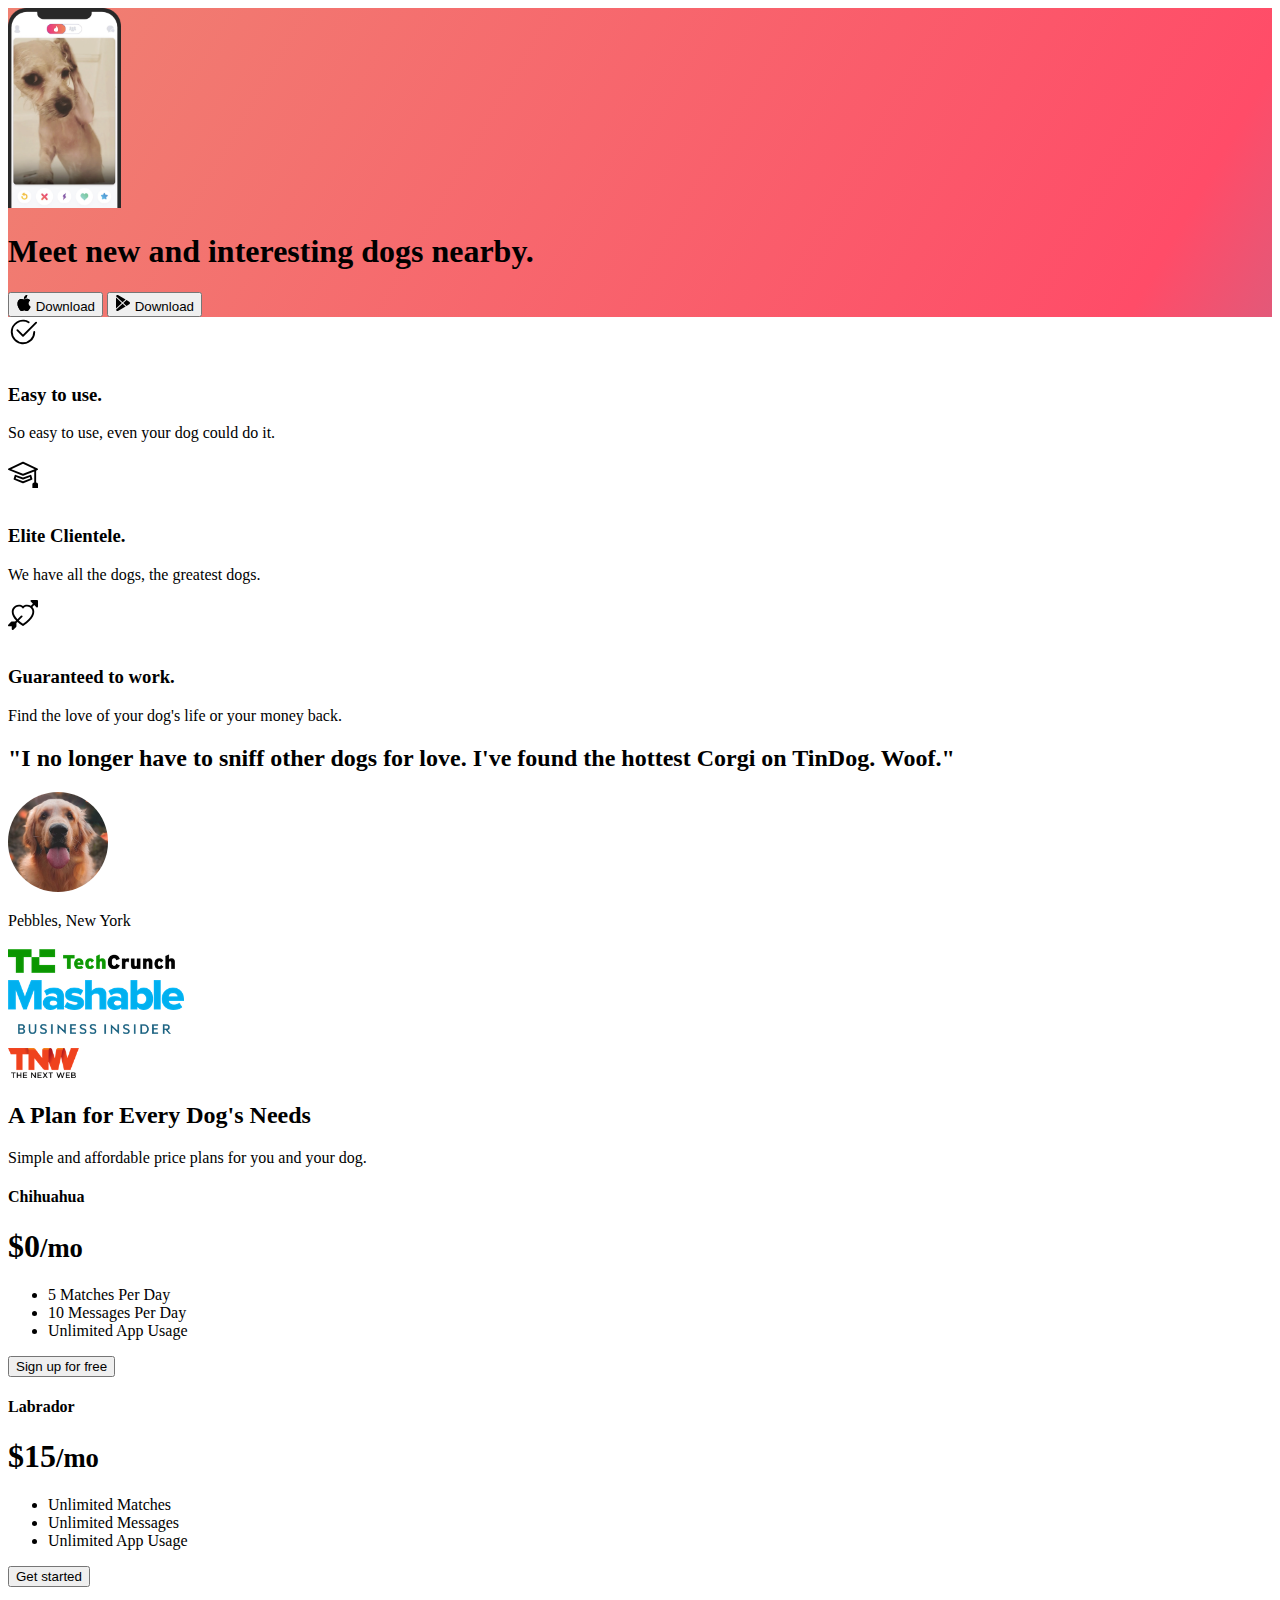
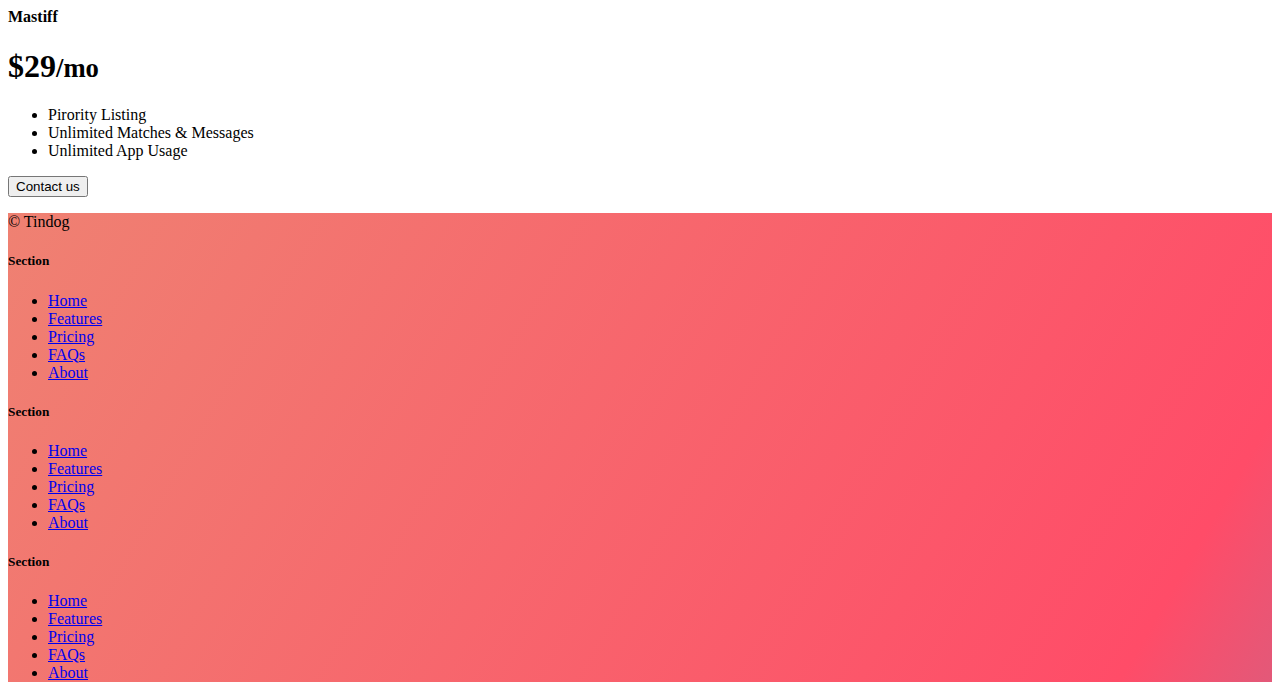
<file: 11.3+TinDog+Project/11.3 TinDog Project/solution.html>
<!DOCTYPE html>
<html lang="en">

<head>
  <meta charset="UTF-8">
  <meta name="viewport" content="width=device-width, initial-scale=1.0">
  <title>TinDog</title>
  <link href="https://cdn.jsdelivr.net/npm/bootstrap@5.3.0-alpha3/dist/css/bootstrap.min.css" rel="stylesheet"
    integrity="sha384-KK94CHFLLe+nY2dmCWGMq91rCGa5gtU4mk92HdvYe+M/SXH301p5ILy+dN9+nJOZ" crossorigin="anonymous">
  <link rel="stylesheet" href="./css/solution.css">
</head>

<body>


  <!-- Title -->
  <section id="title" class="gradient-background">

    <div class="container col-xxl-8 px-4 pt-5">
      <div class="row flex-lg-row-reverse align-items-center g-5 pt-5">
        <div class="col-10 col-sm-8 col-lg-6">
          <img src="./images/iphone.png" class="d-block mx-lg-auto img-fluid" alt="Bootstrap Themes" height="200"
            loading="lazy">
        </div>
        <div class="col-lg-6">
          <h1 class="display-5 fw-bold text-body-emphasis lh-1 mb-3">Meet new and interesting dogs nearby.</h1>

          <div class="d-grid gap-2 d-md-flex justify-content-md-start">
            <button type="button" class="btn btn-light btn-lg px-4 me-md-2"><svg xmlns="http://www.w3.org/2000/svg"
                width="16" height="16" fill="currentColor" class="bi bi-apple mb-1" viewBox="0 0 16 16">
                <path
                  d="M11.182.008C11.148-.03 9.923.023 8.857 1.18c-1.066 1.156-.902 2.482-.878 2.516.024.034 1.52.087 2.475-1.258.955-1.345.762-2.391.728-2.43Zm3.314 11.733c-.048-.096-2.325-1.234-2.113-3.422.212-2.189 1.675-2.789 1.698-2.854.023-.065-.597-.79-1.254-1.157a3.692 3.692 0 0 0-1.563-.434c-.108-.003-.483-.095-1.254.116-.508.139-1.653.589-1.968.607-.316.018-1.256-.522-2.267-.665-.647-.125-1.333.131-1.824.328-.49.196-1.422.754-2.074 2.237-.652 1.482-.311 3.83-.067 4.56.244.729.625 1.924 1.273 2.796.576.984 1.34 1.667 1.659 1.899.319.232 1.219.386 1.843.067.502-.308 1.408-.485 1.766-.472.357.013 1.061.154 1.782.539.571.197 1.111.115 1.652-.105.541-.221 1.324-1.059 2.238-2.758.347-.79.505-1.217.473-1.282Z" />
                <path
                  d="M11.182.008C11.148-.03 9.923.023 8.857 1.18c-1.066 1.156-.902 2.482-.878 2.516.024.034 1.52.087 2.475-1.258.955-1.345.762-2.391.728-2.43Zm3.314 11.733c-.048-.096-2.325-1.234-2.113-3.422.212-2.189 1.675-2.789 1.698-2.854.023-.065-.597-.79-1.254-1.157a3.692 3.692 0 0 0-1.563-.434c-.108-.003-.483-.095-1.254.116-.508.139-1.653.589-1.968.607-.316.018-1.256-.522-2.267-.665-.647-.125-1.333.131-1.824.328-.49.196-1.422.754-2.074 2.237-.652 1.482-.311 3.83-.067 4.56.244.729.625 1.924 1.273 2.796.576.984 1.34 1.667 1.659 1.899.319.232 1.219.386 1.843.067.502-.308 1.408-.485 1.766-.472.357.013 1.061.154 1.782.539.571.197 1.111.115 1.652-.105.541-.221 1.324-1.059 2.238-2.758.347-.79.505-1.217.473-1.282Z" />
              </svg> Download</button>
            <button type="button" class="btn btn-outline-light btn-lg px-4"><svg xmlns="http://www.w3.org/2000/svg"
                width="16" height="16" fill="currentColor" class="bi bi-google-play mb-1" viewBox="0 0 16 16">
                <path
                  d="M14.222 9.374c1.037-.61 1.037-2.137 0-2.748L11.528 5.04 8.32 8l3.207 2.96 2.694-1.586Zm-3.595 2.116L7.583 8.68 1.03 14.73c.201 1.029 1.36 1.61 2.303 1.055l7.294-4.295ZM1 13.396V2.603L6.846 8 1 13.396ZM1.03 1.27l6.553 6.05 3.044-2.81L3.333.215C2.39-.341 1.231.24 1.03 1.27Z" />
              </svg> Download</button>
          </div>
        </div>
      </div>
    </div>
  </section>
  <!-- Features -->
  <section id="features">
    <div class="container mt-5">
      <div class="row g-4 py-5 row-cols-1 row-cols-lg-3">
        <div class="col d-flex align-items-start">
          <div
            class="icon-square text-body-emphasis bg-body-secondary d-inline-flex align-items-center justify-content-center fs-4 flex-shrink-0 me-3">
            <svg xmlns="http://www.w3.org/2000/svg" height="30" fill="currentColor" class="bi bi-check2-circle"
              viewBox="0 0 16 16">
              <path
                d="M2.5 8a5.5 5.5 0 0 1 8.25-4.764.5.5 0 0 0 .5-.866A6.5 6.5 0 1 0 14.5 8a.5.5 0 0 0-1 0 5.5 5.5 0 1 1-11 0z" />
              <path
                d="M15.354 3.354a.5.5 0 0 0-.708-.708L8 9.293 5.354 6.646a.5.5 0 1 0-.708.708l3 3a.5.5 0 0 0 .708 0l7-7z" />
            </svg>
          </div>
          <div>
            <h3 class="fs-2">Easy to use.</h3>
            <p>So easy to use, even your dog could do it.</p>

          </div>
        </div>
        <div class="col d-flex align-items-start">
          <div
            class="icon-square text-body-emphasis bg-body-secondary d-inline-flex align-items-center justify-content-center fs-4 flex-shrink-0 me-3">
            <svg xmlns="http://www.w3.org/2000/svg" height="30" fill="currentColor" class="bi bi-mortarboard"
              viewBox="0 0 16 16">
              <path
                d="M8.211 2.047a.5.5 0 0 0-.422 0l-7.5 3.5a.5.5 0 0 0 .025.917l7.5 3a.5.5 0 0 0 .372 0L14 7.14V13a1 1 0 0 0-1 1v2h3v-2a1 1 0 0 0-1-1V6.739l.686-.275a.5.5 0 0 0 .025-.917l-7.5-3.5ZM8 8.46 1.758 5.965 8 3.052l6.242 2.913L8 8.46Z" />
              <path
                d="M4.176 9.032a.5.5 0 0 0-.656.327l-.5 1.7a.5.5 0 0 0 .294.605l4.5 1.8a.5.5 0 0 0 .372 0l4.5-1.8a.5.5 0 0 0 .294-.605l-.5-1.7a.5.5 0 0 0-.656-.327L8 10.466 4.176 9.032Zm-.068 1.873.22-.748 3.496 1.311a.5.5 0 0 0 .352 0l3.496-1.311.22.748L8 12.46l-3.892-1.556Z" />
            </svg>
          </div>
          <div>
            <h3 class="fs-2">Elite Clientele.</h3>
            <p>We have all the dogs, the greatest dogs.</p>

          </div>
        </div>
        <div class="col d-flex align-items-start">
          <div
            class="icon-square text-body-emphasis bg-body-secondary d-inline-flex align-items-center justify-content-center fs-4 flex-shrink-0 me-3">
            <svg xmlns="http://www.w3.org/2000/svg" height="30" fill="currentColor" class="bi bi-arrow-through-heart"
              viewBox="0 0 16 16">
              <path fill-rule="evenodd"
                d="M2.854 15.854A.5.5 0 0 1 2 15.5V14H.5a.5.5 0 0 1-.354-.854l1.5-1.5A.5.5 0 0 1 2 11.5h1.793l.53-.53c-.771-.802-1.328-1.58-1.704-2.32-.798-1.575-.775-2.996-.213-4.092C3.426 2.565 6.18 1.809 8 3.233c1.25-.98 2.944-.928 4.212-.152L13.292 2 12.147.854A.5.5 0 0 1 12.5 0h3a.5.5 0 0 1 .5.5v3a.5.5 0 0 1-.854.354L14 2.707l-1.006 1.006c.236.248.44.531.6.845.562 1.096.585 2.517-.213 4.092-.793 1.563-2.395 3.288-5.105 5.08L8 13.912l-.276-.182a21.86 21.86 0 0 1-2.685-2.062l-.539.54V14a.5.5 0 0 1-.146.354l-1.5 1.5Zm2.893-4.894A20.419 20.419 0 0 0 8 12.71c2.456-1.666 3.827-3.207 4.489-4.512.679-1.34.607-2.42.215-3.185-.817-1.595-3.087-2.054-4.346-.761L8 4.62l-.358-.368c-1.259-1.293-3.53-.834-4.346.761-.392.766-.464 1.845.215 3.185.323.636.815 1.33 1.519 2.065l1.866-1.867a.5.5 0 1 1 .708.708L5.747 10.96Z" />
            </svg>
          </div>
          <div>
            <h3 class="fs-2">Guaranteed to work.</h3>
            <p>Find the love of your dog's life or your money back.</p>

          </div>
        </div>
      </div>
    </div>
  </section>
  <!-- Testimonial -->
  <section id="testimonial">
    <div class="my-5">
      <div class="p-5 text-center bg-body-tertiary">
        <div class="container py-5">
          <h2 class="text-body-emphasis">"I no longer have to sniff other dogs for love. I've found the hottest Corgi on
            TinDog. Woof."</h2>
          <img class="profile-img mt-5" src="./images/dog-img.jpg" alt="dog image">
          <p class="col-lg-8 mx-auto lead mt-2">
            Pebbles, New York
          </p>
        </div>

        <div class="container">
          <div class="row">
            <div class="col-lg-3 col-sm-12">
              <img src="./images/techcrunch.png" alt="techcrunch" height="30">
            </div>
            <div class="col-lg-3 col-sm-12">
              <img src="./images/mashable.png" alt="mashable" height="30">
            </div>
            <div class="col-lg-3 col-sm-12">
              <img src="./images/bizinsider.png" alt="bizinsider" height="30">
            </div>
            <div class="col-lg-3 col-sm-12">
              <img src="./images/tnw.png" alt="tnw" height="30">
            </div>
          </div>
        </div>
      </div>
    </div>
  </section>
  <!-- Pricing -->
  <section id="pricing">
    <div class="container">
      <div class="pricing-header p-3 pb-md-4 mx-auto text-center">
        <h2 class="display-4 fw-normal">A Plan for Every Dog's Needs</h2>
        <p class="fs-5 text-body-secondary">Simple and affordable price plans for you and your dog.
      </div>
      <div class="row row-cols-1 row-cols-md-3 mb-3 text-center">
        <div class="col">
          <div class="card mb-4 rounded-3 shadow-sm">
            <div class="card-header py-3">
              <h4 class="my-0 fw-normal">Chihuahua</h4>
            </div>
            <div class="card-body">
              <h1 class="card-title pricing-card-title">$0<small class="text-body-secondary fw-light">/mo</small></h1>
              <ul class="list-unstyled mt-3 mb-4">
                <li>5 Matches Per Day</li>
                <li>10 Messages Per Day</li>
                <li>Unlimited App Usage</li>
              </ul>
              <button type="button" class="w-100 btn btn-lg btn-outline-dark">Sign up for free</button>
            </div>
          </div>
        </div>
        <div class="col">
          <div class="card mb-4 rounded-3 shadow-sm">
            <div class="card-header py-3">
              <h4 class="my-0 fw-normal">Labrador</h4>
            </div>
            <div class="card-body">
              <h1 class="card-title pricing-card-title">$15<small class="text-body-secondary fw-light">/mo</small></h1>
              <ul class="list-unstyled mt-3 mb-4">
                <li>Unlimited Matches</li>
                <li>Unlimited Messages</li>
                <li>Unlimited App Usage</li>
              </ul>
              <button type="button" class="w-100 btn btn-lg btn-dark">Get started</button>
            </div>
          </div>
        </div>
        <div class="col">
          <div class="card mb-4 rounded-3 shadow-sm border-dark">
            <div class="card-header py-3 text-bg-dark border-dark">
              <h4 class="my-0 fw-normal">Mastiff</h4>
            </div>
            <div class="card-body">
              <h1 class="card-title pricing-card-title">$29<small class="text-body-secondary fw-light">/mo</small></h1>
              <ul class="list-unstyled mt-3 mb-4">
                <li>Pirority Listing</li>
                <li>Unlimited Matches & Messages</li>
                <li>Unlimited App Usage</li>
              </ul>
              <button type="button" class="w-100 btn btn-lg btn-dark">Contact us</button>
            </div>
          </div>
        </div>
      </div>
    </div>
  </section>
  <!-- Footer -->
  <section id="contact" class="gradient-background">
    <div class="container ">
      <footer class="row row-cols-1 row-cols-sm-2 row-cols-md-5 py-5 mt-5 border-top">
        <div class="col mb-3">

          <p class="text-body-secondary">© Tindog</p>
        </div>

        <div class="col mb-3">

        </div>

        <div class="col mb-3">
          <h5>Section</h5>
          <ul class="nav flex-column">
            <li class="nav-item mb-2"><a href="#" class="nav-link p-0 text-body-secondary">Home</a></li>
            <li class="nav-item mb-2"><a href="#" class="nav-link p-0 text-body-secondary">Features</a></li>
            <li class="nav-item mb-2"><a href="#" class="nav-link p-0 text-body-secondary">Pricing</a></li>
            <li class="nav-item mb-2"><a href="#" class="nav-link p-0 text-body-secondary">FAQs</a></li>
            <li class="nav-item mb-2"><a href="#" class="nav-link p-0 text-body-secondary">About</a></li>
          </ul>
        </div>

        <div class="col mb-3">
          <h5>Section</h5>
          <ul class="nav flex-column">
            <li class="nav-item mb-2"><a href="#" class="nav-link p-0 text-body-secondary">Home</a></li>
            <li class="nav-item mb-2"><a href="#" class="nav-link p-0 text-body-secondary">Features</a></li>
            <li class="nav-item mb-2"><a href="#" class="nav-link p-0 text-body-secondary">Pricing</a></li>
            <li class="nav-item mb-2"><a href="#" class="nav-link p-0 text-body-secondary">FAQs</a></li>
            <li class="nav-item mb-2"><a href="#" class="nav-link p-0 text-body-secondary">About</a></li>
          </ul>
        </div>

        <div class="col mb-3">
          <h5>Section</h5>
          <ul class="nav flex-column">
            <li class="nav-item mb-2"><a href="#" class="nav-link p-0 text-body-secondary">Home</a></li>
            <li class="nav-item mb-2"><a href="#" class="nav-link p-0 text-body-secondary">Features</a></li>
            <li class="nav-item mb-2"><a href="#" class="nav-link p-0 text-body-secondary">Pricing</a></li>
            <li class="nav-item mb-2"><a href="#" class="nav-link p-0 text-body-secondary">FAQs</a></li>
            <li class="nav-item mb-2"><a href="#" class="nav-link p-0 text-body-secondary">About</a></li>
          </ul>
        </div>
      </footer>
    </div>
  </section>
</body>

</html>
</file>
<file: 11.3+TinDog+Project/11.3 TinDog Project/css/solution.css>
.gradient-background {
  background: linear-gradient(300deg, #00bfff, #ff4c68, #ef8172);
  background-size: 180% 180%;
  animation: gradient-animation 18s ease infinite;
}

@keyframes gradient-animation {
  0% {
    background-position: 0% 50%;
  }
  50% {
    background-position: 100% 50%;
  }
  100% {
    background-position: 0% 50%;
  }
}

.icon-square {
  width: 3rem;
  height: 3rem;
  border-radius: 0.75rem;
}

.profile-img {
  border-radius: 50%;
  height: 100px;
}
</file>
